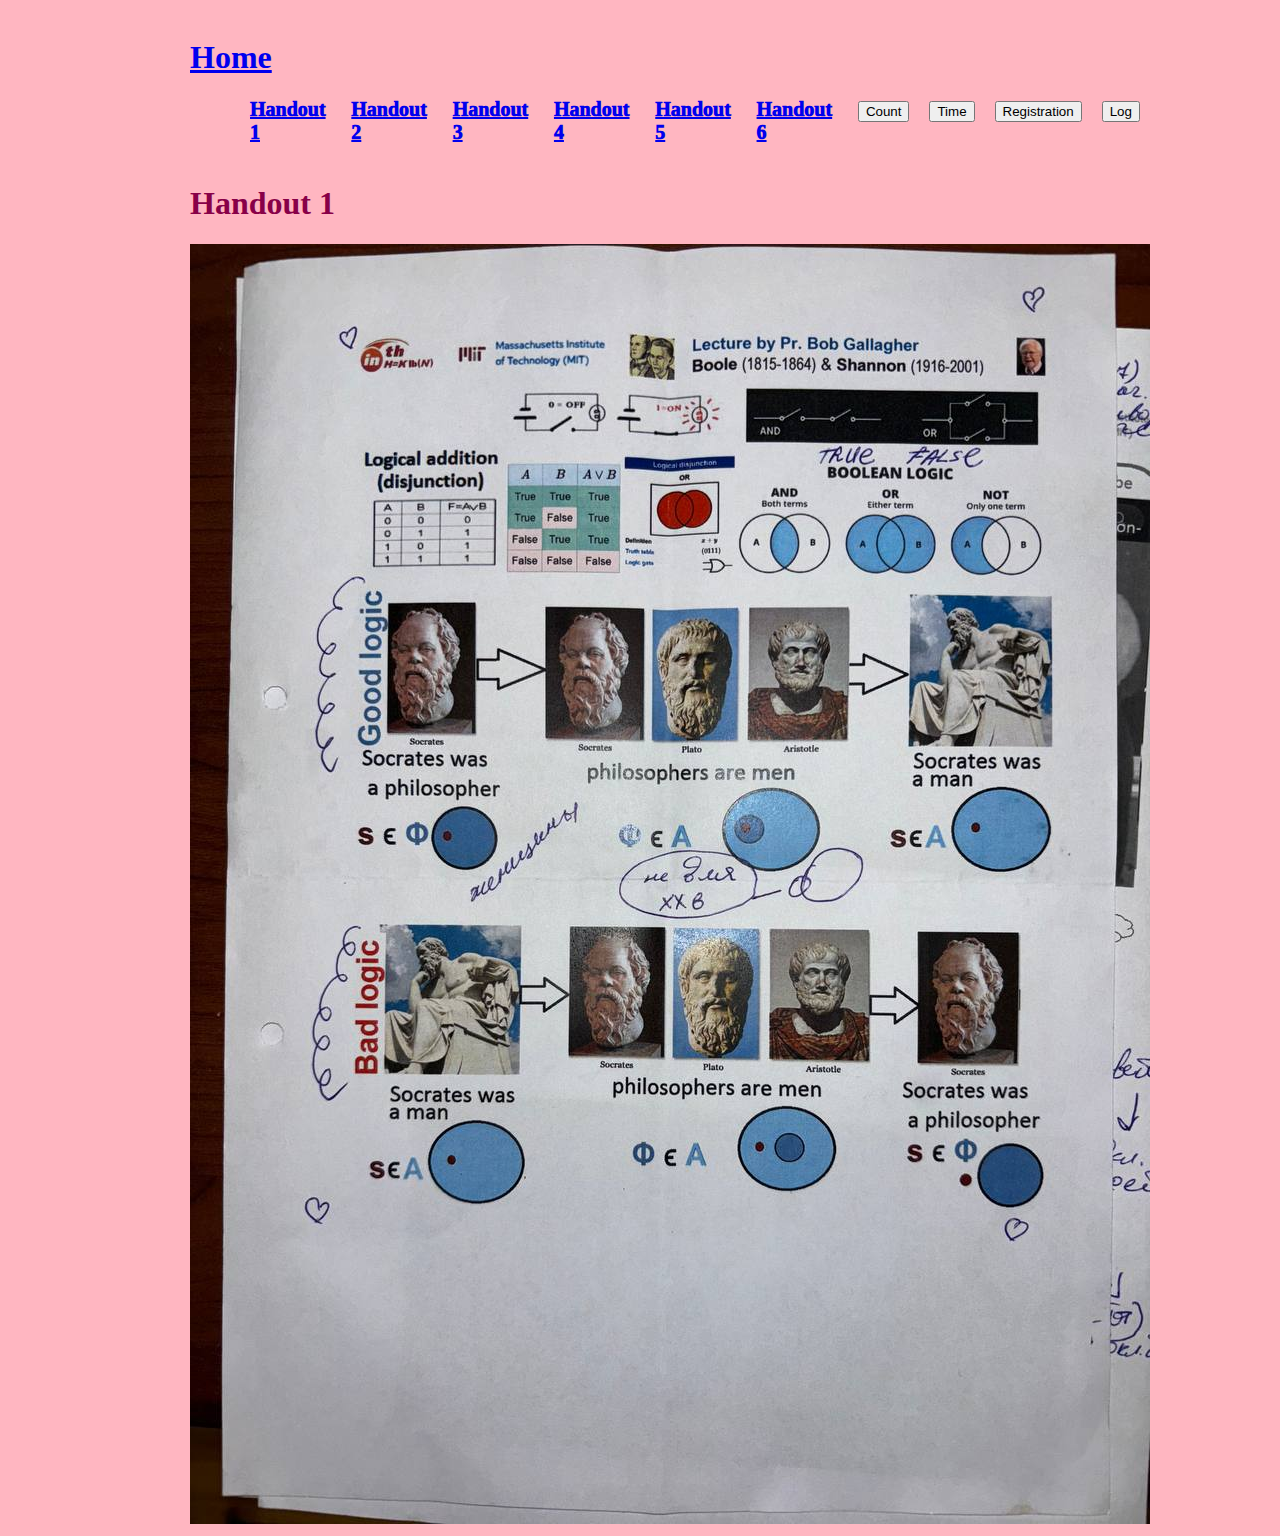
<file: index1.html>
<!DOCTYPE html>
<html lang="en">
<head>
    <meta charset="UTF-8">
    <meta name="viewport" content="width=device-width, initial-scale=1.0">
    <title>centreeinstein.by</title>
    <link rel="stylesheet" href= "main.css"
</head>
<body>
    <header>
        <div class="header">
            <div class="service-item">
                <h1><a href="index.html">Home</a></h1> 
                <nav>
                    <ul class="nav">
                        <li><a href="index1.html">Handout 1</a></li>
                        <li><a href="index2.html">Handout 2</a></li>
                        <li><a href="index3.html">Handout 3</a></li>
                        <li><a href="index4.html">Handout 4</a></li>
                        <li><a href="index5.html">Handout 5</a></li>
                        <li><a href="index6.html">Handout 6</a></li>
                        <li><a href="count.html"><button type="button"class="button">Count</button></a></li>
                        <li><a href="JefRaskin.html"><button type="button"class="button">Time</button></a></li>
                        <li><a href="registration.html"><button type="button"class="button">Registration</button></a></li>
                        <li><a href="log.html"><button type="button"class="button">Log</button></a></li>
                    </ul>
                </nav>
            </div>
        </div>
    </header>
    <div class="page">
        <div class="wrap">
            <h1 class="title-main">Handout 1</h1>
            <img src="msg938567862-298908.jpg">
        </div>
    </div>
</body>
</html>
</file>
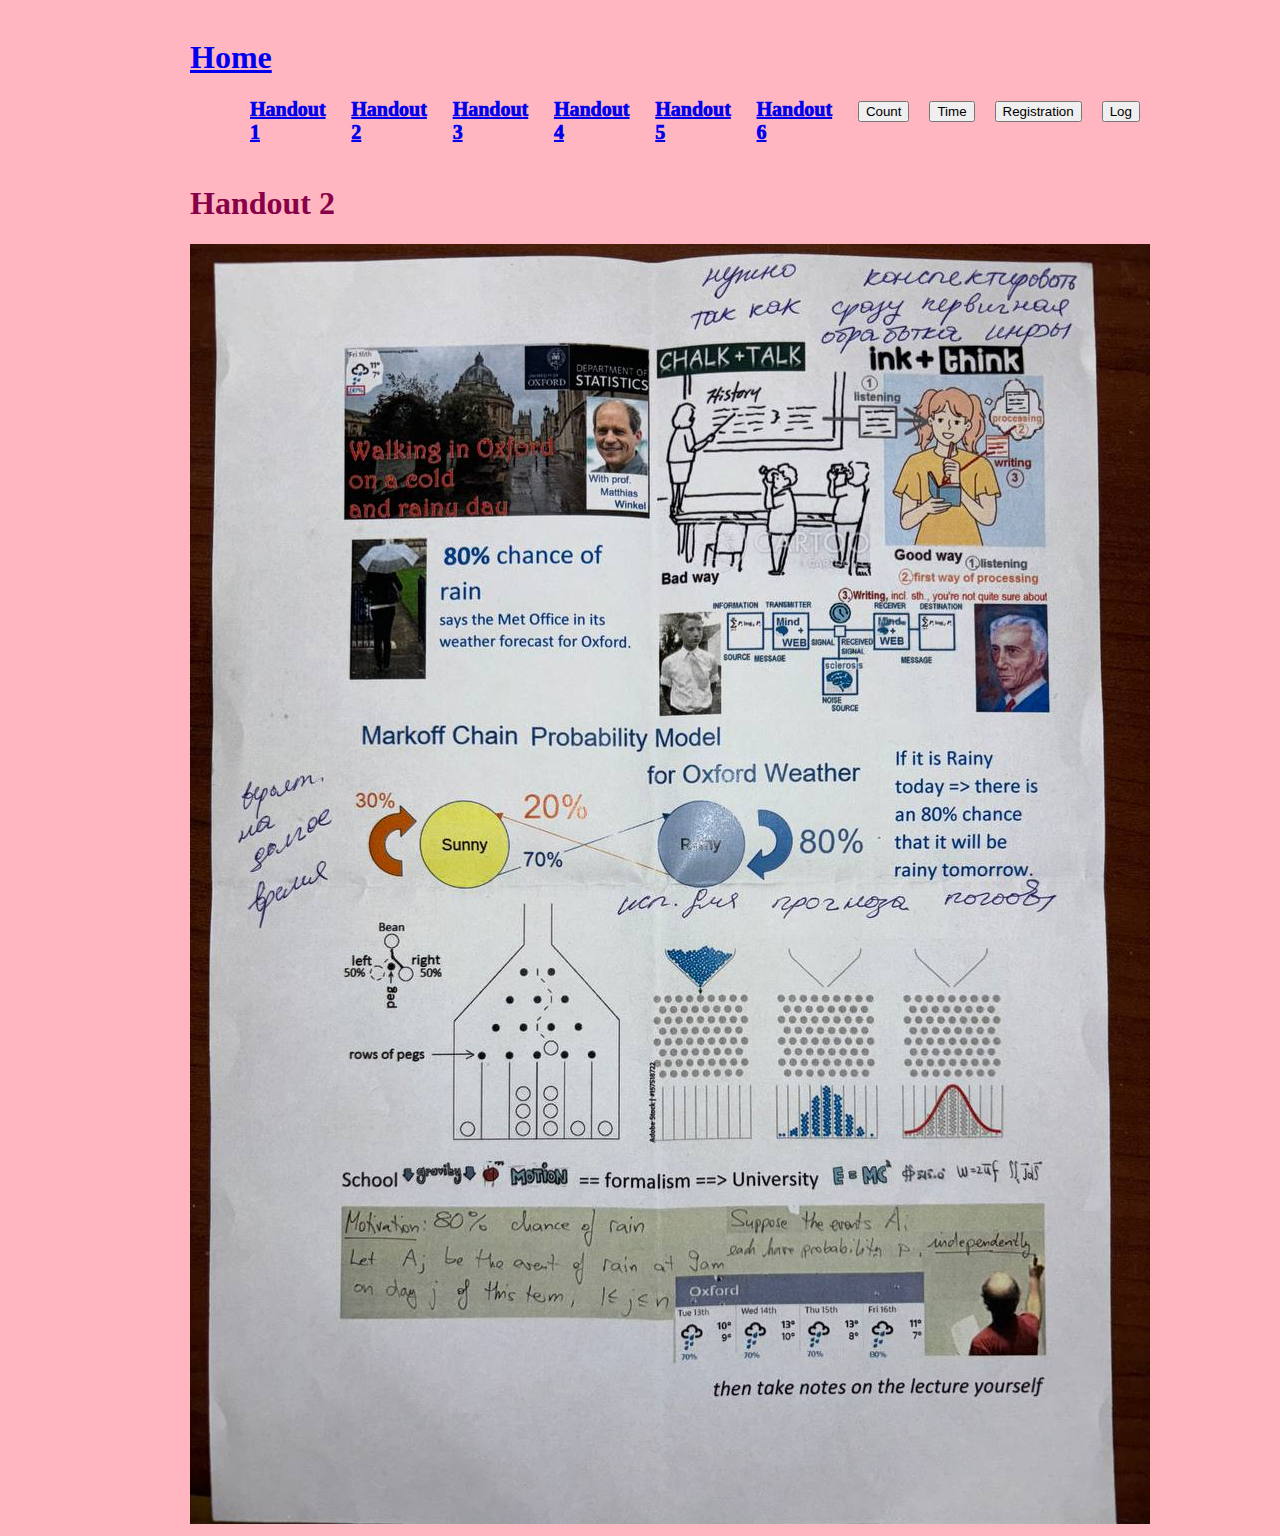
<file: index2.html>
<!DOCTYPE html>
<html lang="en">
<head>
    <meta charset="UTF-8">
    <meta name="viewport" content="width=device-width, initial-scale=1.0">
    <title>centreeinstein.by</title>
    <link rel="stylesheet" href= "main.css"
</head>
<body>
    <header>
        <div class="header">
            <div class="service-item">
                <h1><a href="index.html">Home</a></h1> 
                <nav>
                    <ul class="nav">
                        <li><a href="index1.html">Handout 1</a></li>
                        <li><a href="index2.html">Handout 2</a></li>
                        <li><a href="index3.html">Handout 3</a></li>
                        <li><a href="index4.html">Handout 4</a></li>
                        <li><a href="index5.html">Handout 5</a></li>
                        <li><a href="index6.html">Handout 6</a></li>
                        <li><a href="count.html"><button type="button"class="button">Count</button></a></li>
                        <li><a href="JefRaskin.html"><button type="button"class="button">Time</button></a></li>
                        <li><a href="registration.html"><button type="button"class="button">Registration</button></a></li>
                        <li><a href="log.html"><button type="button"class="button">Log</button></a></li>
                    </ul>
                </nav>
            </div>
        </div>
    </header>
    <div class="page">
        <div class="wrap">
            <h1 class="title-main">Handout 2</h1>
            <img src="msg938567862-298906.jpg">
        </div>
    </div>
</body>
</html>
</file>
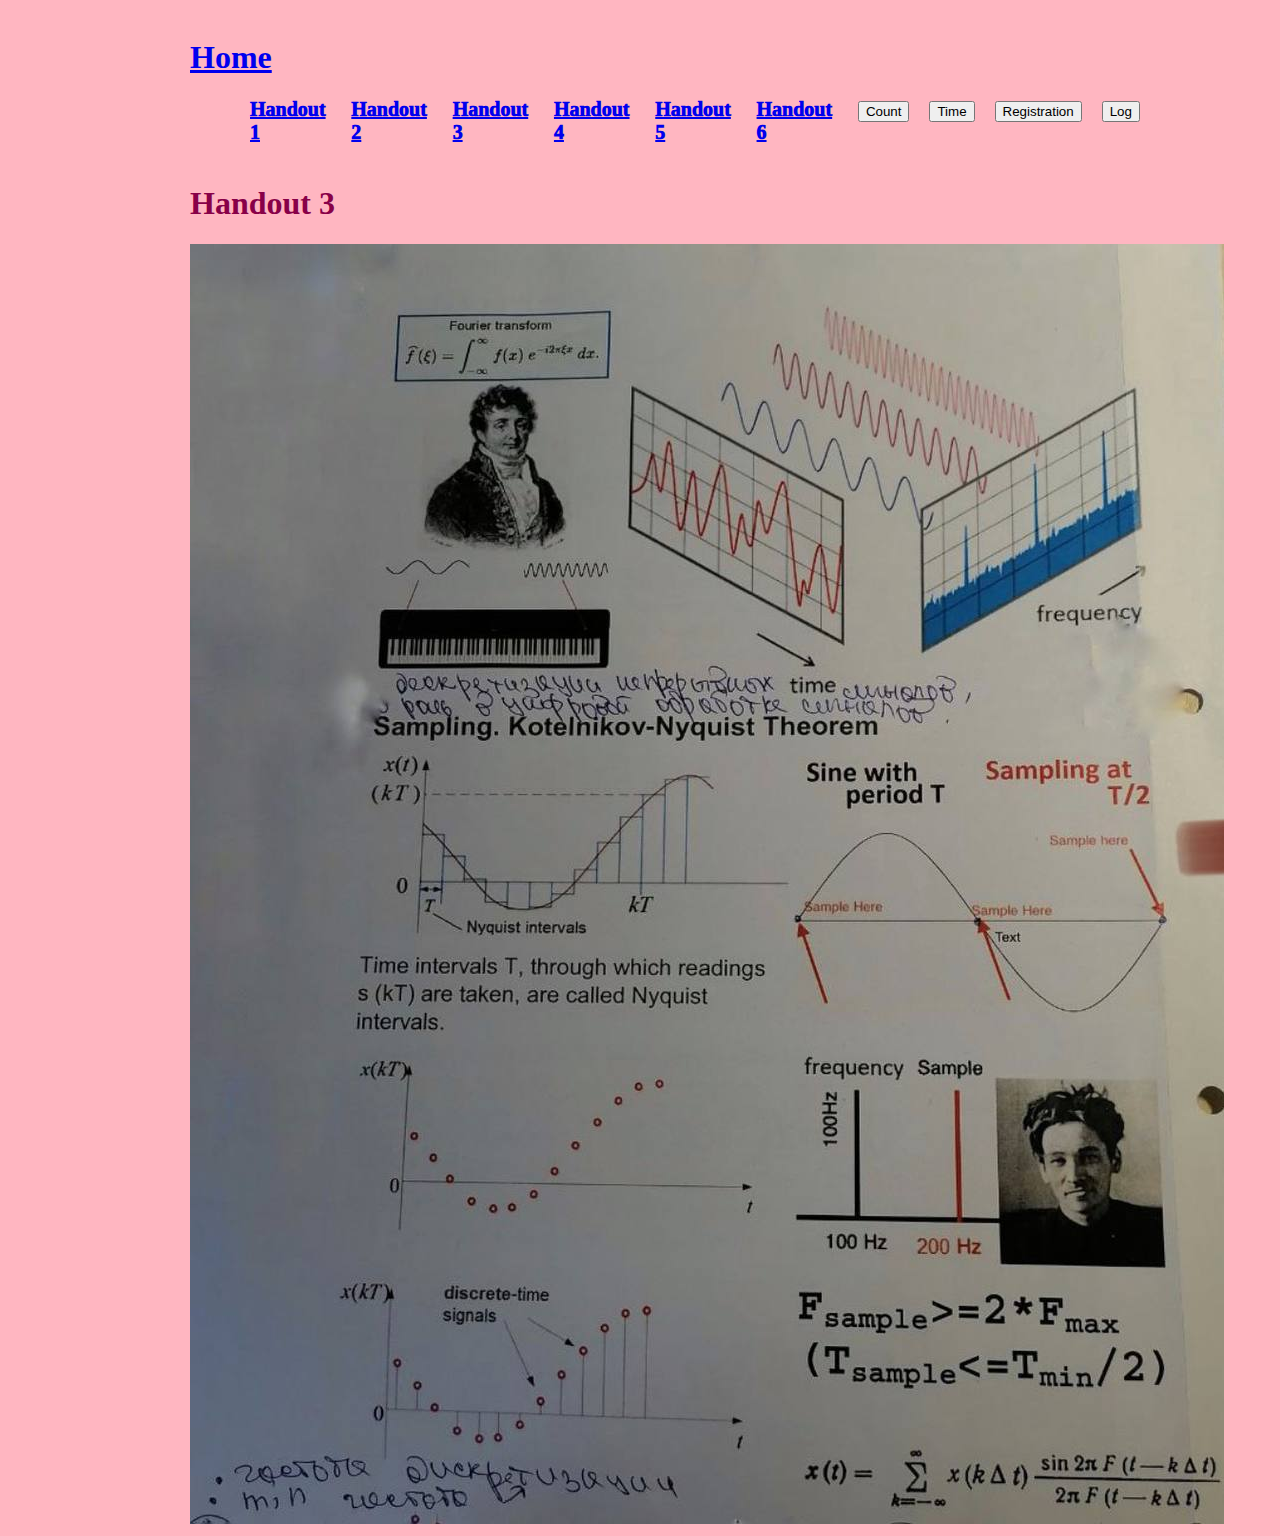
<file: index3.html>
<!DOCTYPE html>
<html lang="en">
<head>
    <meta charset="UTF-8">
    <meta name="viewport" content="width=device-width, initial-scale=1.0">
    <title>centreeinstein.by</title>
    <link rel="stylesheet" href= "main.css"
</head>
<body>
    <header>
        <div class="header">
            <div class="service-item">
                <h1><a href="index.html">Home</a></h1> 
                <nav>
                    <ul class="nav">
                        <li><a href="index1.html">Handout 1</a></li>
                        <li><a href="index2.html">Handout 2</a></li>
                        <li><a href="index3.html">Handout 3</a></li>
                        <li><a href="index4.html">Handout 4</a></li>
                        <li><a href="index5.html">Handout 5</a></li>
                        <li><a href="index6.html">Handout 6</a></li>
                        <li><a href="count.html"><button type="button"class="button">Count</button></a></li>
                        <li><a href="JefRaskin.html"><button type="button"class="button">Time</button></a></li>
                        <li><a href="registration.html"><button type="button"class="button">Registration</button></a></li>
                        <li><a href="log.html"><button type="button"class="button">Log</button></a></li>
                    </ul>
                </nav>
            </div>
        </div>
    </header>
    <div class="page">
        <div class="wrap">
            <h1 class="title-main">Handout 3</h1>
            <img src="msg938567862-298909.jpg">
        </div>
    </div>
</body>
</html>
</file>
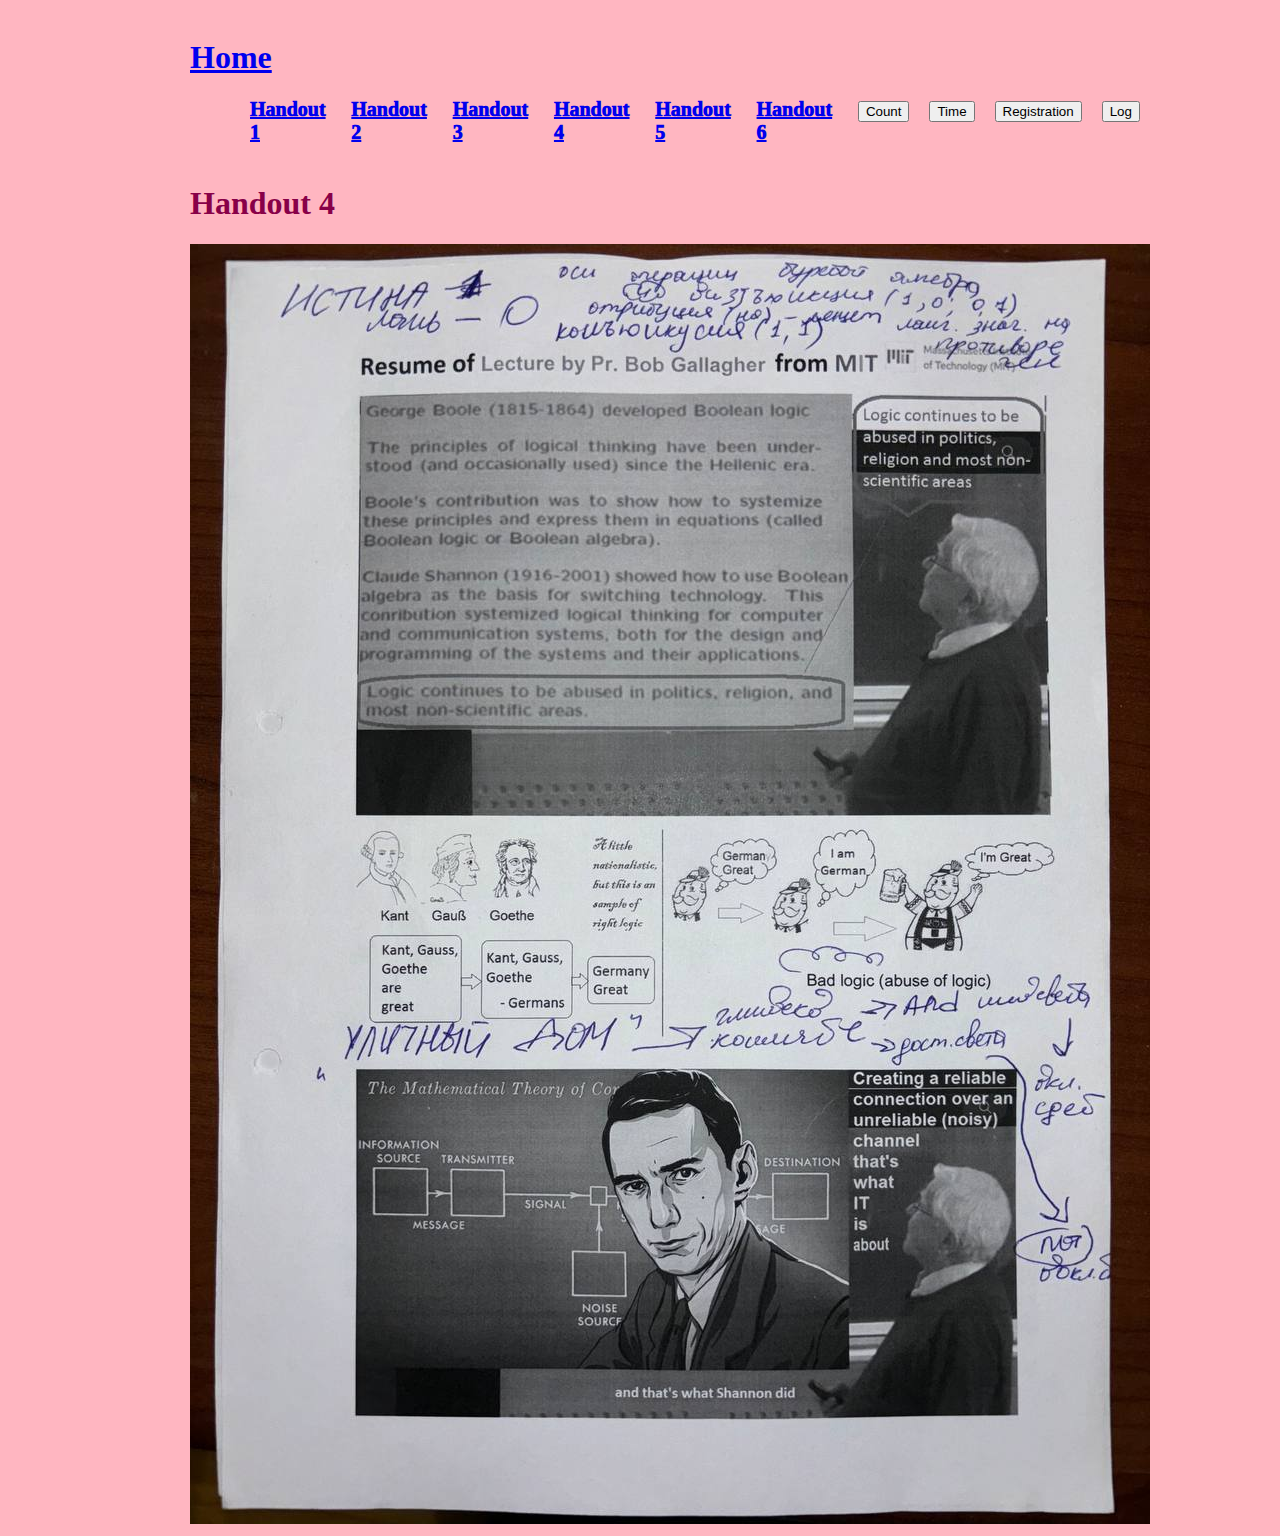
<file: index4.html>
<!DOCTYPE html>
<html lang="en">
<head>
    <meta charset="UTF-8">
    <meta name="viewport" content="width=device-width, initial-scale=1.0">
    <title>centreeinstein.by</title>
    <link rel="stylesheet" href= "main.css"
</head>
<body>
    <header>
        <div class="header">
            <div class="service-item">
                <h1><a href="index.html">Home</a></h1> 
                <nav>
                    <ul class="nav">
                        <li><a href="index1.html">Handout 1</a></li>
                        <li><a href="index2.html">Handout 2</a></li>
                        <li><a href="index3.html">Handout 3</a></li>
                        <li><a href="index4.html">Handout 4</a></li>
                        <li><a href="index5.html">Handout 5</a></li>
                        <li><a href="index6.html">Handout 6</a></li>
                        <li><a href="count.html"><button type="button"class="button">Count</button></a></li>
                        <li><a href="JefRaskin.html"><button type="button"class="button">Time</button></a></li>
                        <li><a href="registration.html"><button type="button"class="button">Registration</button></a></li>
                        <li><a href="log.html"><button type="button"class="button">Log</button></a></li>
                    </ul>
                </nav>
            </div>
        </div>
    </header>
    <div class="page">
        <div class="wrap">
            <h1 class="title-main">Handout 4</h1>
            <img src="msg938567862-298905.jpg">
        </div>
    </div>
</body>
</html>
</file>
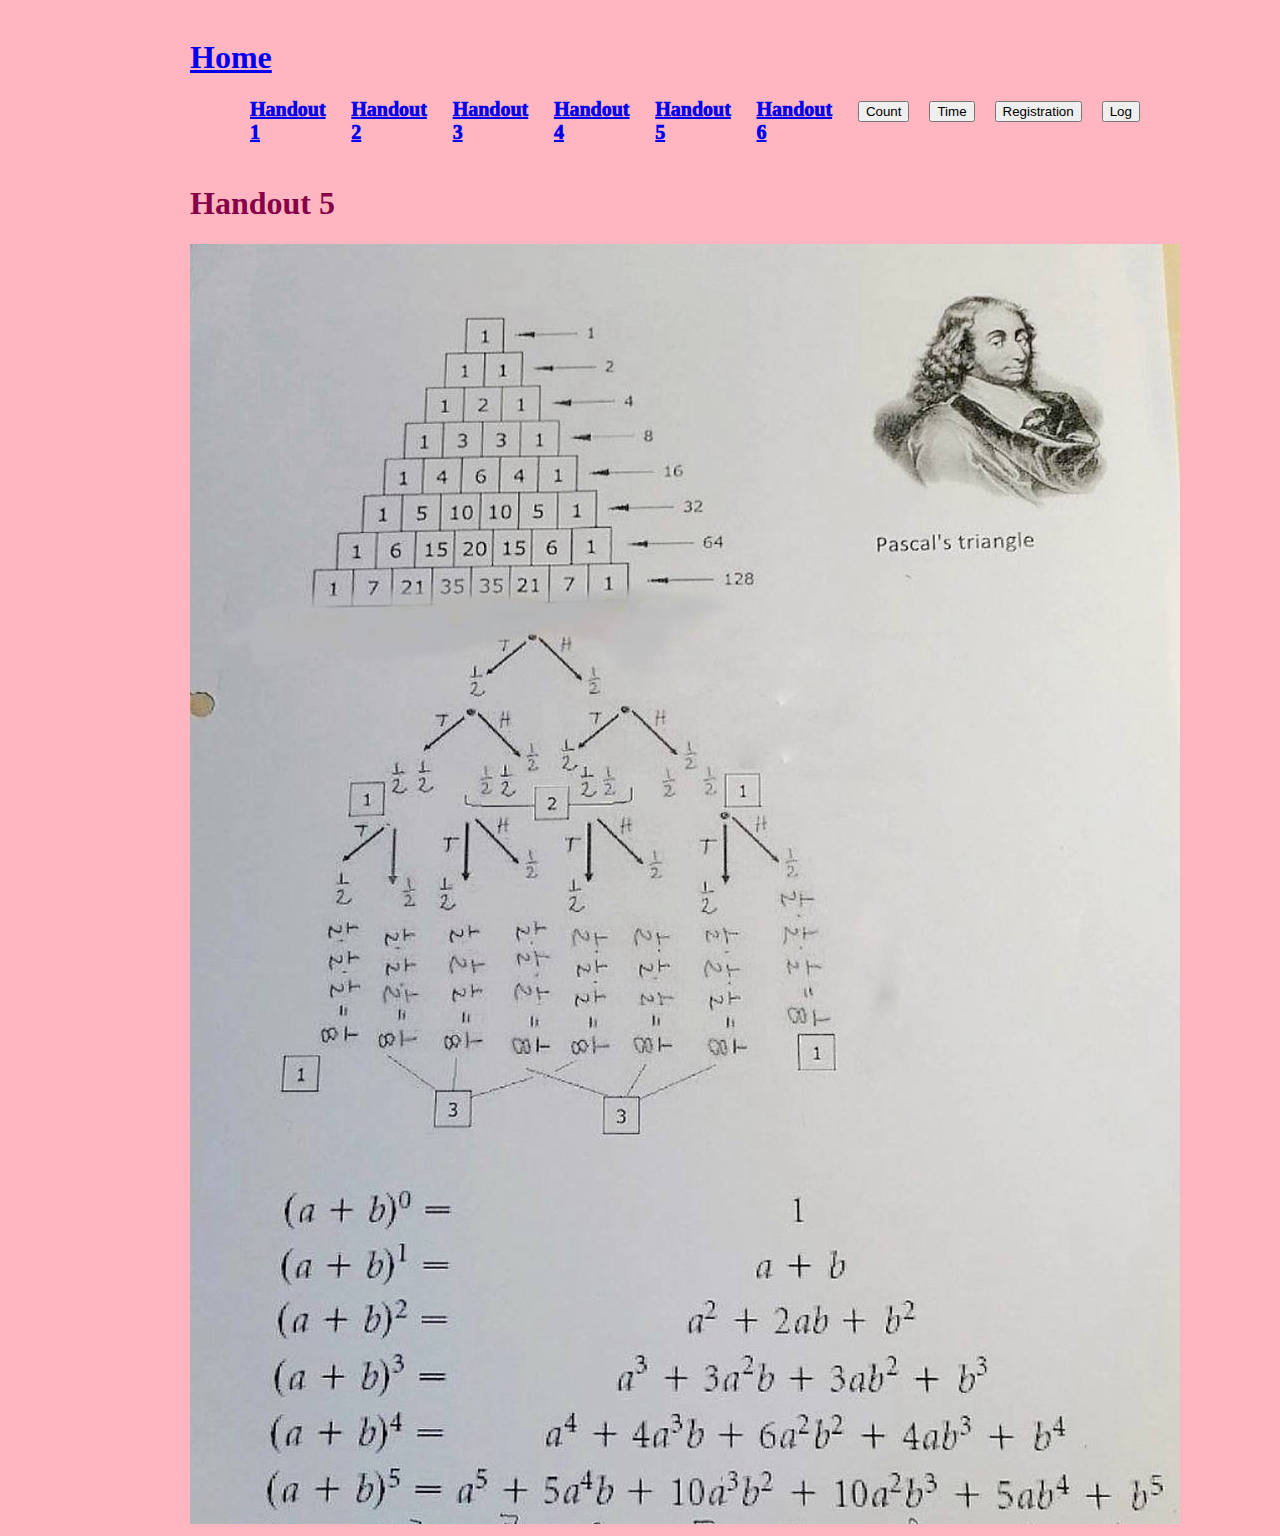
<file: index5.html>
<!DOCTYPE html>
<html lang="en">
<head>
    <meta charset="UTF-8">
    <meta name="viewport" content="width=device-width, initial-scale=1.0">
    <title>centreeinstein.by</title>
    <link rel="stylesheet" href= "main.css"
</head>
<body>
    <header>
        <div class="header">
            <div class="service-item">
                <h1><a href="index.html">Home</a></h1> 
                <nav>
                    <ul class="nav">
                        <li><a href="index1.html">Handout 1</a></li>
                        <li><a href="index2.html">Handout 2</a></li>
                        <li><a href="index3.html">Handout 3</a></li>
                        <li><a href="index4.html">Handout 4</a></li>
                        <li><a href="index5.html">Handout 5</a></li>
                        <li><a href="index6.html">Handout 6</a></li>
                        <li><a href="count.html"><button type="button"class="button">Count</button></a></li>
                        <li><a href="JefRaskin.html"><button type="button"class="button">Time</button></a></li>
                        <li><a href="registration.html"><button type="button"class="button">Registration</button></a></li>
                        <li><a href="log.html"><button type="button"class="button">Log</button></a></li>
                    </ul>
                </nav>
            </div>
        </div>
    </header>
    <div class="page">
        <div class="wrap">
            <h1 class="title-main">Handout 5</h1>
            <img src="msg938567862-298910.jpg">
        </div>
    </div>
</body>
</html>
</file>
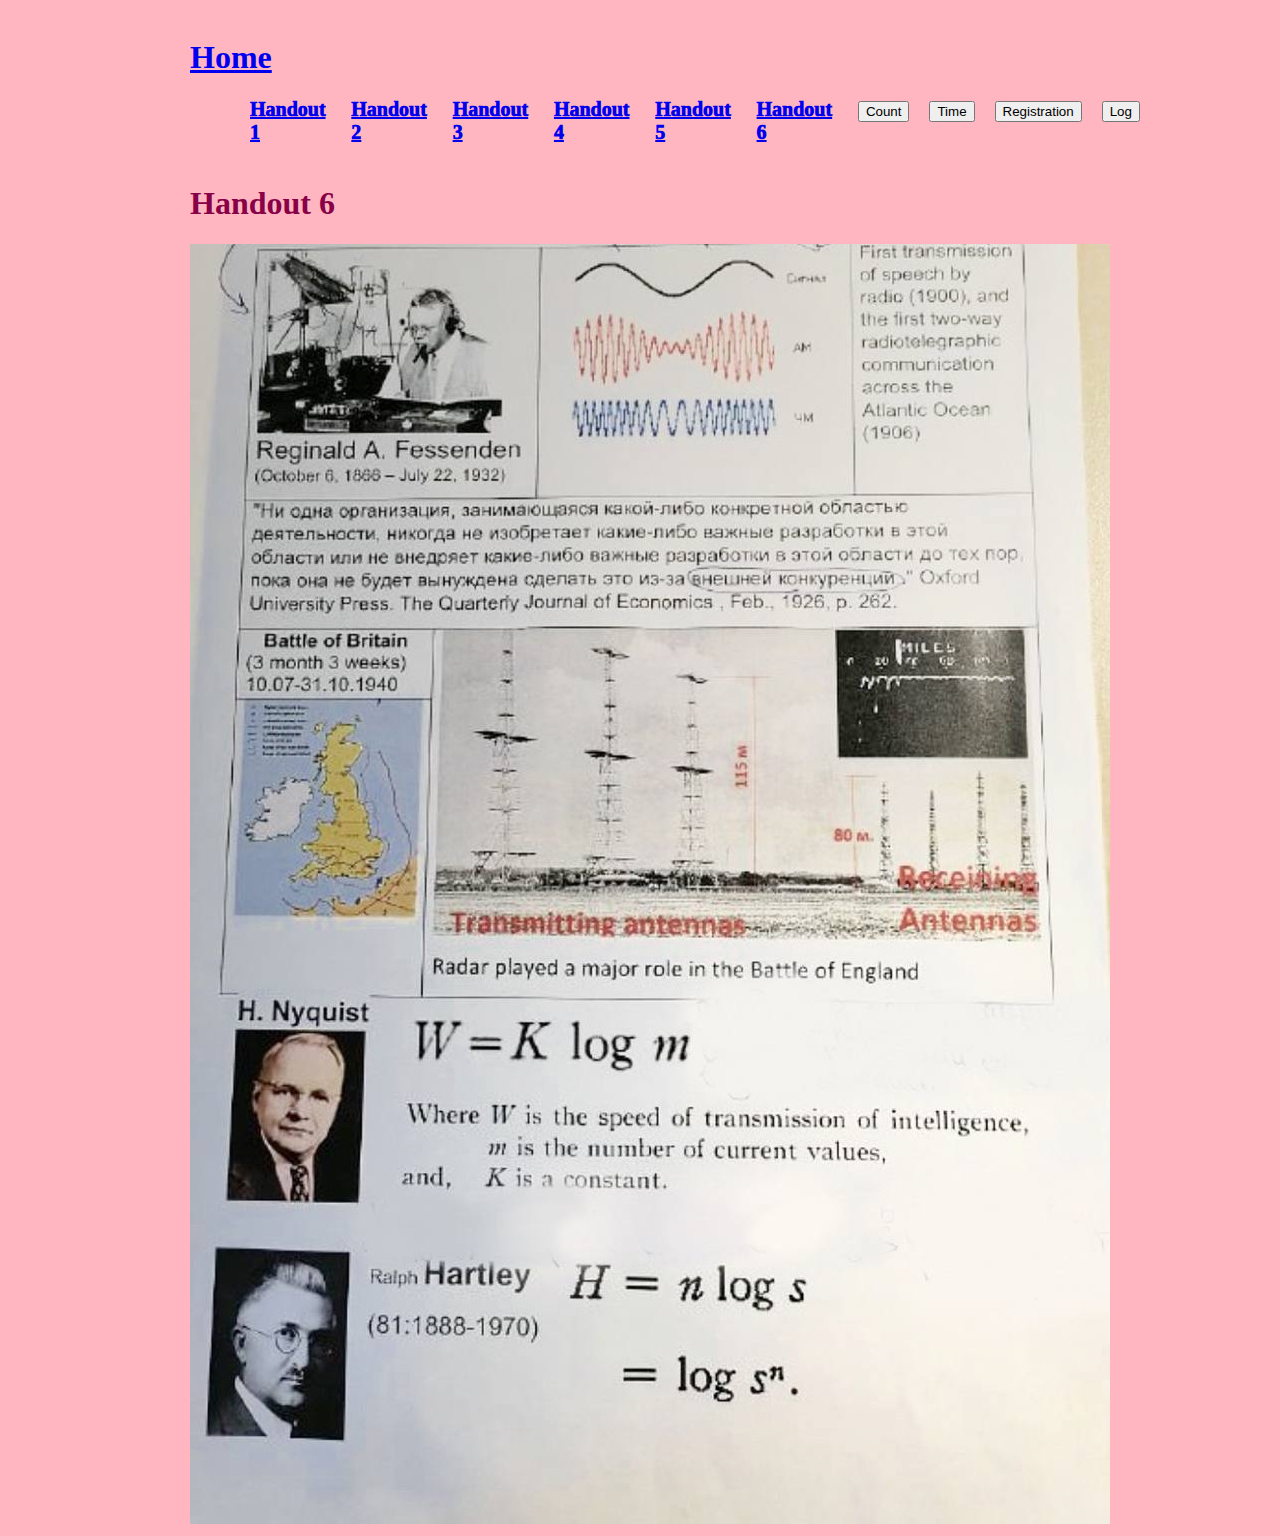
<file: index6.html>
<!DOCTYPE html>
<html lang="en">
<head>
    <meta charset="UTF-8">
    <meta name="viewport" content="width=device-width, initial-scale=1.0">
    <title>centreeinstein.by</title>
    <link rel="stylesheet" href= "main.css"
</head>
<body>
    <header>
        <div class="header">
            <div class="service-item">
                <h1><a href="index.html">Home</a></h1> 
                <nav>
                    <ul class="nav">
                        <li><a href="index1.html">Handout 1</a></li>
                        <li><a href="index2.html">Handout 2</a></li>
                        <li><a href="index3.html">Handout 3</a></li>
                        <li><a href="index4.html">Handout 4</a></li>
                        <li><a href="index5.html">Handout 5</a></li>
                        <li><a href="index6.html">Handout 6</a></li>
                        <li><a href="count.html"><button type="button"class="button">Count</button></a></li>
                        <li><a href="JefRaskin.html"><button type="button"class="button">Time</button></a></li>
                        <li><a href="registration.html"><button type="button"class="button">Registration</button></a></li>
                        <li><a href="log.html"><button type="button"class="button">Log</button></a></li>
                    </ul>
                </nav>
            </div>
        </div>
    </header>
    <div class="page">
        <div class="wrap">
            <h1 class="title-main">Handout 6</h1>
            <img src="msg938567862-298911.jpg">
        </div>
    </div>
</body>
</html>
</file>
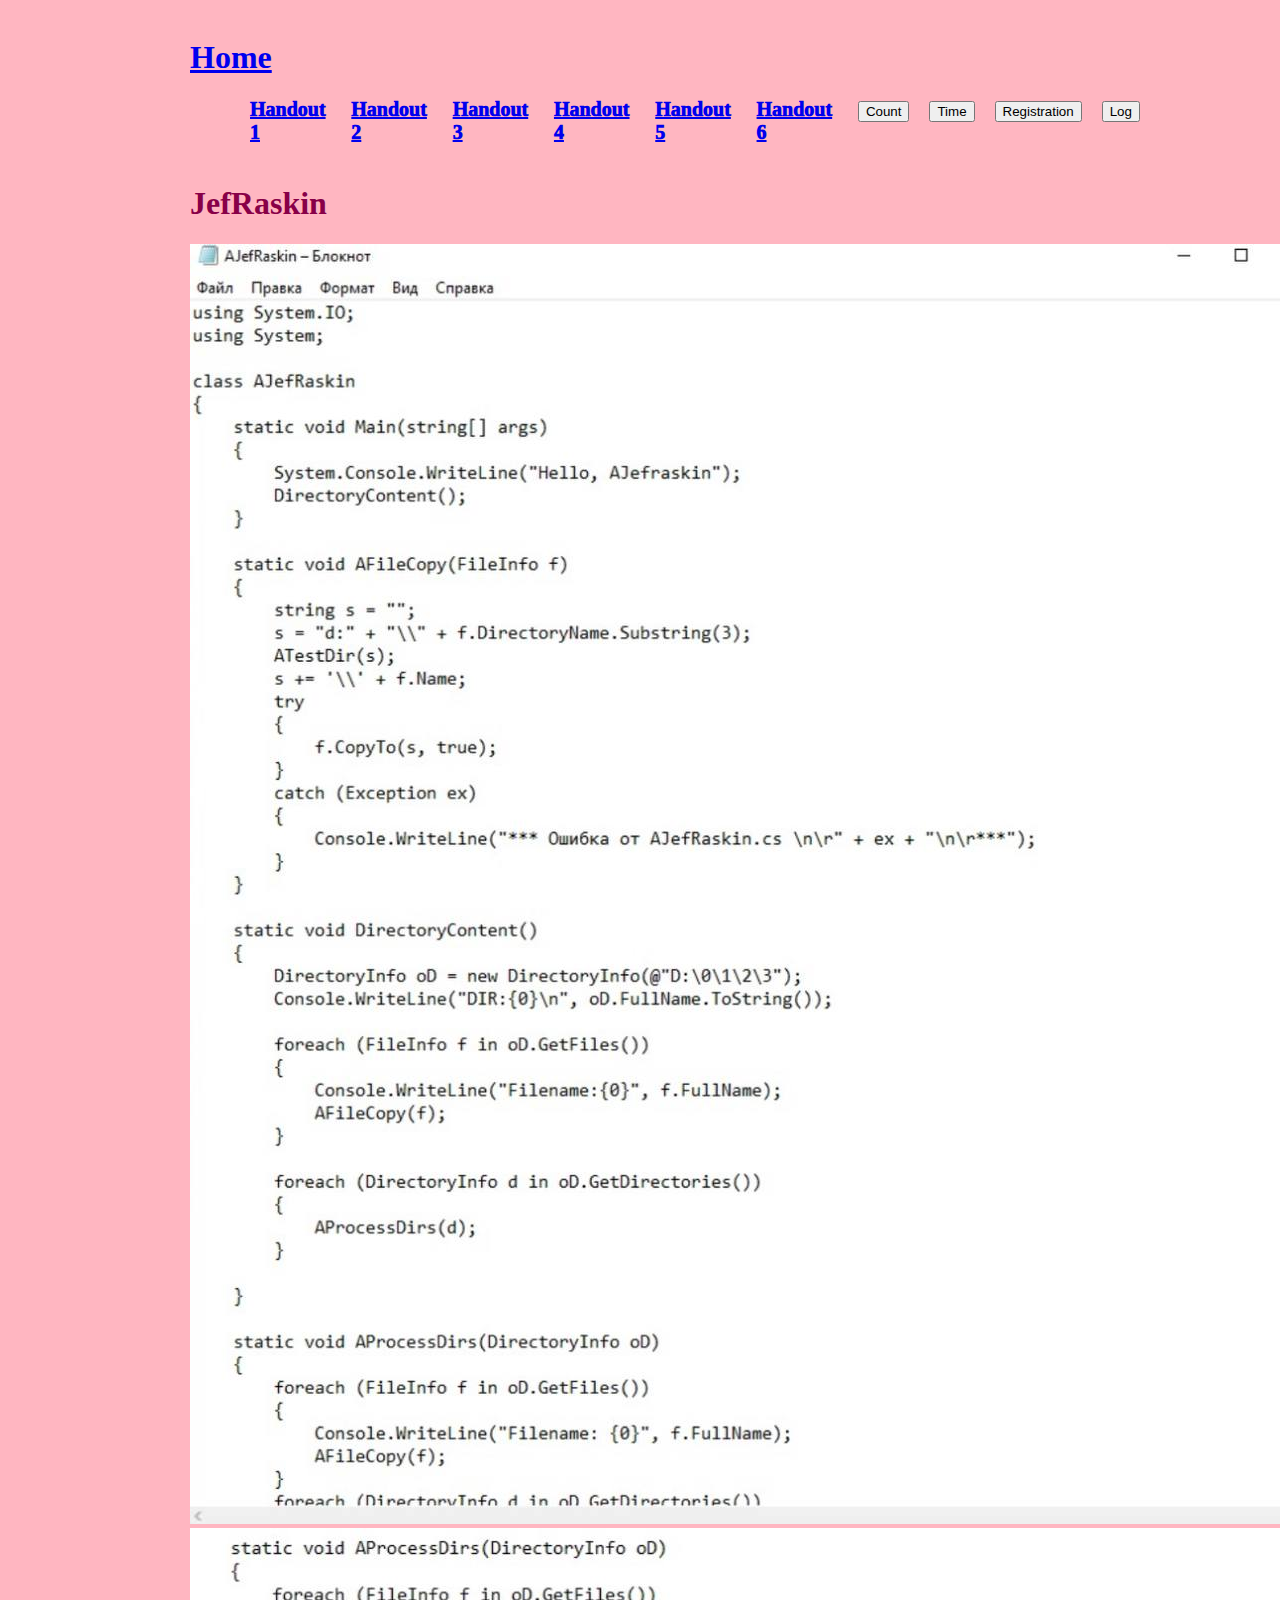
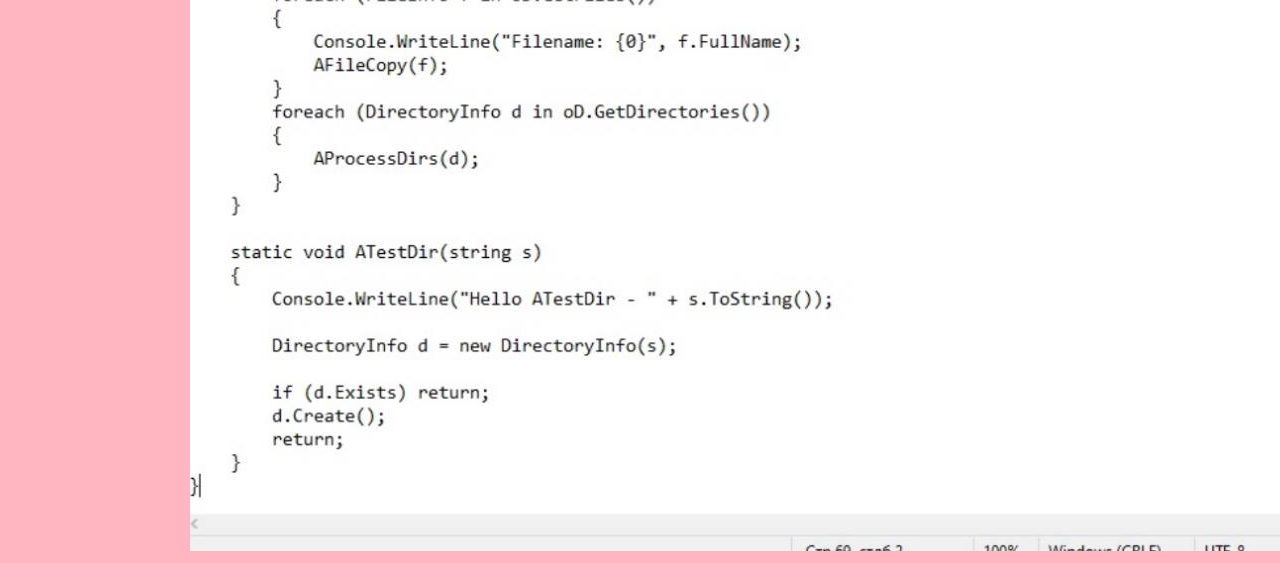
<file: JefRaskin.html>
<!DOCTYPE html>
<html lang="en">
<head>
    <meta charset="UTF-8">
    <meta name="viewport" content="width=device-width, initial-scale=1.0">
    <title>centreeinstein.by</title>
    <link rel="stylesheet" href= "main.css"
</head>
<body>
    <header>
        <div class="header">
            <div class="service-item">
                <h1><a href="index.html">Home</a></h1> 
                <nav>
                    <ul class="nav">
                        <li><a href="index1.html">Handout 1</a></li>
                        <li><a href="index2.html">Handout 2</a></li>
                        <li><a href="index3.html">Handout 3</a></li>
                        <li><a href="index4.html">Handout 4</a></li>
                        <li><a href="index5.html">Handout 5</a></li>
                        <li><a href="index6.html">Handout 6</a></li>
                        <li><a href="count.html"><button type="button"class="button">Count</button></a></li>
                        <li><a href="JefRaskin.html"><button type="button"class="button">Time</button></a></li>
                        <li><a href="registration.html"><button type="button"class="button">Registration</button></a></li>
                        <li><a href="log.html"><button type="button"class="button">Log</button></a></li>
                    </ul>
                </nav>
            </div>
        </div>
    </header>
    <div class="page">
        <div class="wrap">
            <h1 class="title-main">JefRaskin</h1>
            <img src="photo1718095628.jpeg">
            <img src="photo1718095628 (1).jpeg">
        </div>
    </div>
</body>
</html>
</file>
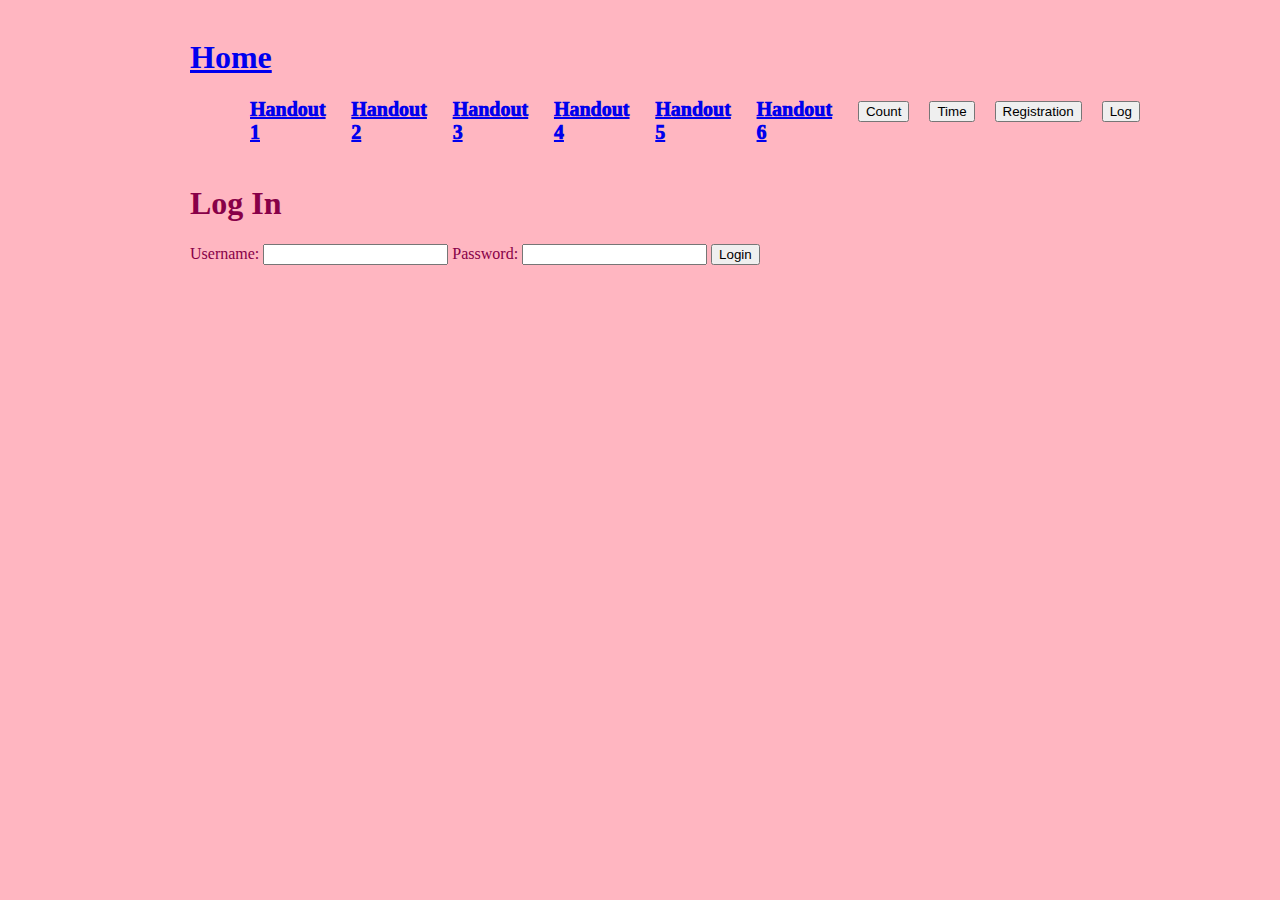
<file: log.html>
<!DOCTYPE html>
<html lang="en">
<head>
    <meta charset="UTF-8">
    <meta name="viewport" content="width=device-width, initial-scale=1.0">
    <title>centreeinstein.by</title>
    <link rel="stylesheet" href= "main.css"
</head>
<body>
    <header>
        <div class="header">
            <div class="service-item">
                <h1><a href="index.html">Home</a></h1> 
                <nav>
                    <ul class="nav">
                        <li><a href="index1.html">Handout 1</a></li>
                        <li><a href="index2.html">Handout 2</a></li>
                        <li><a href="index3.html">Handout 3</a></li>
                        <li><a href="index4.html">Handout 4</a></li>
                        <li><a href="index5.html">Handout 5</a></li>
                        <li><a href="index6.html">Handout 6</a></li>
                        <li><a href="count.html"><button type="button"class="button">Count</button></a></li>
                        <li><a href="JefRaskin.html"><button type="button"class="button">Time</button></a></li>
                        <li><a href="registration.html"><button type="button"class="button">Registration</button></a></li>
                        <li><a href="log.html"><button type="button"class="button">Log</button></a></li>
                    </ul>
                </nav>
            </div>
        </div>
    </header>
    <div class="page">
        <div class="wrap">
            <h1 class="title-main">Log In </h1>
              <form id="login-form" onsubmit="return validateForm()">
                <label for="username">Username:</label>
                <input type="text" id="username" name="username" required>
                
                <label for="password">Password:</label>
                <input type="password" id="password" name="password" required>
                
                <input type="submit" value="Login">
              </form>
              
              <script>
                function validateForm() {
                  var username = document.getElementById("username").value;
                  var password = document.getElementById("password").value;
                  
                  // Здесь вы можете добавить свою логику для проверки учетных данных
                  // Например, отправить запрос на сервер для аутентификации
                  
                  if (username.trim() === "" || password.trim() === "") {
                    alert("Please enter both username and password.");
                    return false;
                  }
                  
                  // Если все проверки пройдены успешно, можно продолжить с отправкой формы
                  return true;
                }
              </script>
        </div>
    </div>
</body>
</html>
</file>
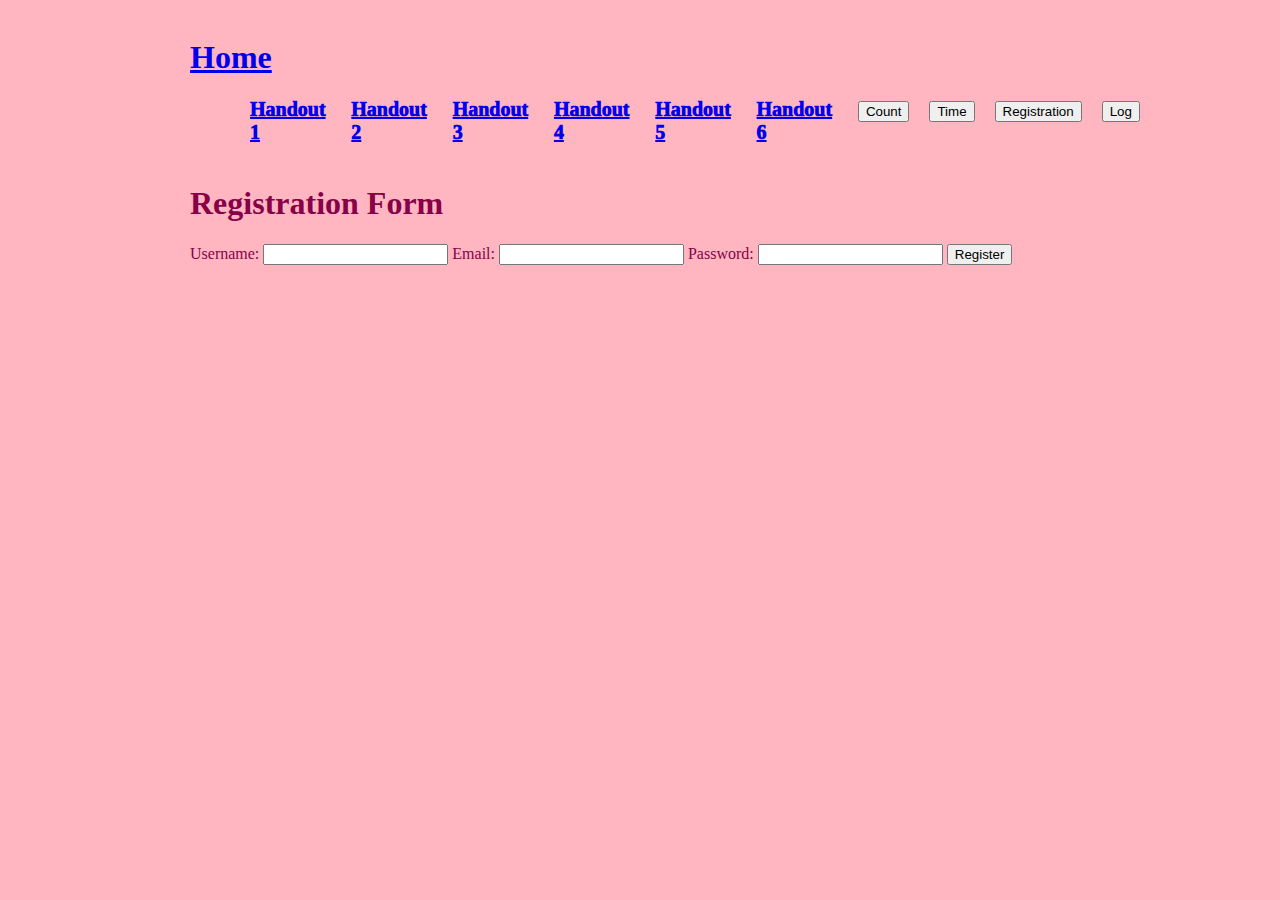
<file: registration.html>
<!DOCTYPE html>
<html lang="en">
<head>
    <meta charset="UTF-8">
    <meta name="viewport" content="width=device-width, initial-scale=1.0">
    <title>centreeinstein.by</title>
    <link rel="stylesheet" href= "main.css"
</head>
<body>
    <header>
        <div class="header">
            <div class="service-item">
                <h1><a href="index.html">Home</a></h1> 
                <nav>
                    <ul class="nav">
                        <li><a href="index1.html">Handout 1</a></li>
                        <li><a href="index2.html">Handout 2</a></li>
                        <li><a href="index3.html">Handout 3</a></li>
                        <li><a href="index4.html">Handout 4</a></li>
                        <li><a href="index5.html">Handout 5</a></li>
                        <li><a href="index6.html">Handout 6</a></li>
                        <li><a href="count.html"><button type="button"class="button">Count</button></a></li>
                        <li><a href="JefRaskin.html"><button type="button"class="button">Time</button></a></li>
                        <li><a href="registration.html"><button type="button"class="button">Registration</button></a></li>
                        <li><a href="log.html"><button type="button"class="button">Log</button></a></li>
                    </ul>
                </nav>
            </div>
        </div>
    </header>
    <div class="page">
        <div class="wrap">
            <h1 class="title-main">Registration Form</h1>
                <form id="registration-form" onsubmit="return validateForm()">
                <label for="username">Username:</label>
                <input type="text" id="username" name="username" required>
                
                <label for="email">Email:</label>
                <input type="text" id="email" name="email" required>
                
                <label for="password">Password:</label>
                <input type="password" id="password" name="password" required>

                
                <input type="submit" value="Register">
              </form>
              
              <script>
                function validateForm() {
                  var username = document.getElementById("username").value;
                  var email = document.getElementById("email").value;
                  var password = document.getElementById("password").value;
                  
                  if (username.trim() === "") {
                    alert("Please enter a username.");
                    return false;
                  }
                  
                  if (!isValidEmail(email)) {
                    alert("Please enter a valid email address.");
                    return false;
                  }
                  
                  if (password.length < 8) {
                    alert("Password must be at least 8 characters long.");
                    return false;
                  }
                  return true;
                }
                
                function isValidEmail(email) {
                  var emailRegex = /^[^\s@]+@[^\s@]+\.[^\s@]+$/;
                  return emailRegex.test(email);
                }
              </script>
        </div>
    </div>
</body>
</html>
</file>
<file: main.css>
body {
    background-color: lightpink;
}
.header {
    width: 100%;
    max-width: 1000px;
    margin: 0 auto;
    padding-top: 10px;
    padding-left: 50px;
    display: flex;
    justify-content: space-between;
    align-content: center;
    align-items: center;
    box-sizing: border-box;
    font-weight: 940;
}
.wrap {
    width:100%;
    max-width:1000px;
    margin: 0 auto;
    padding-left: 100px;
}
.nav{
    list-style-type: none;
    display:flex;     
    justify-content: flex-start;
    align-items: left;
    font-size: 20px;
}
.nav>li {
    margin-left: 20px;
}
nav>li>a{
    text-decoration: none;
    color:darkslateblue;
}
.nav_btn {
    background-color: rgb(224, 58, 150);
    border-radius: 10px;
    border-color: blueviolet;
}
.wrap{
    color: rgb(136, 0, 72);
}
</file>
